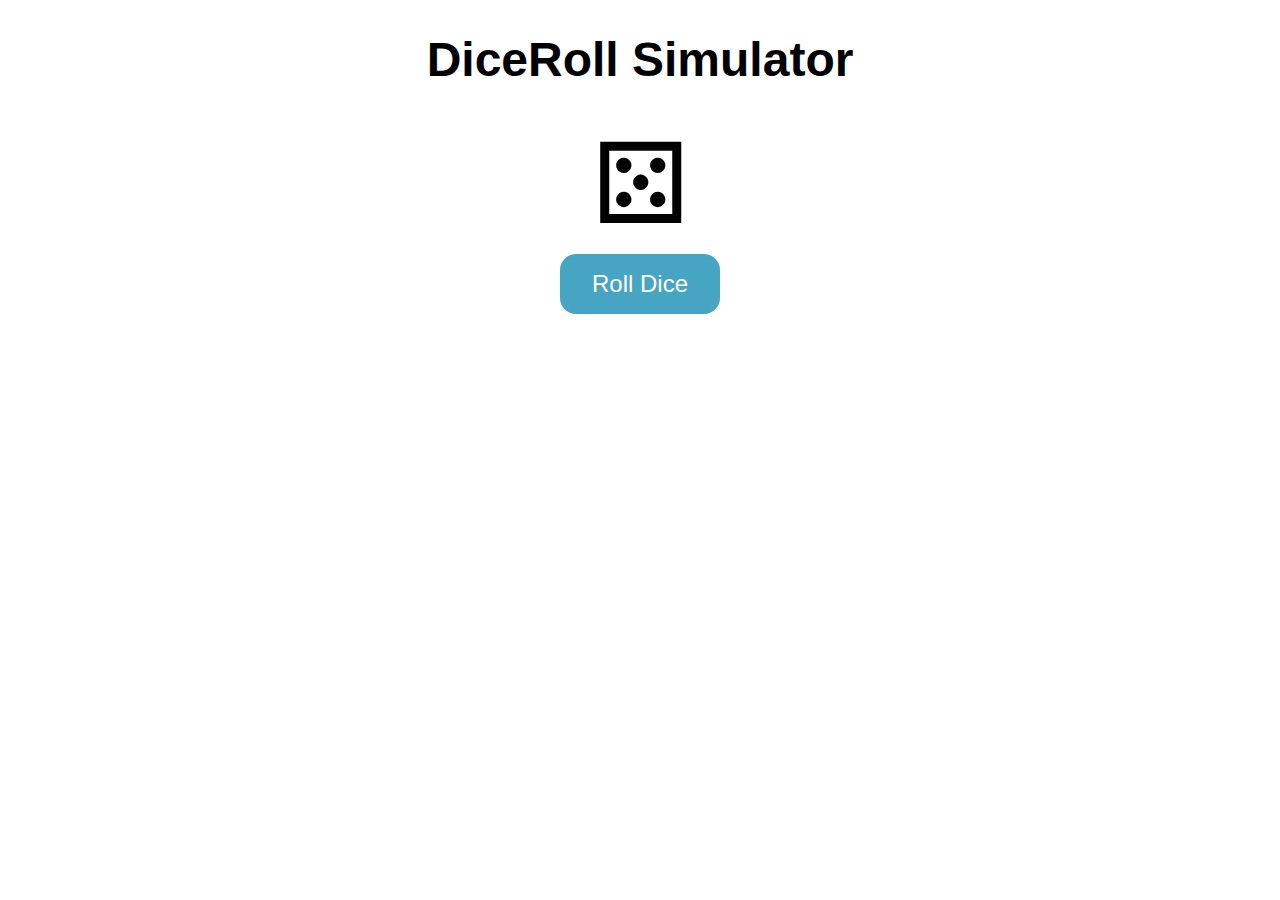
<file: DiceRoll Simulator/index.html>
<!DOCTYPE html>
<html lang="en">
<head>
    <meta charset="UTF-8">
    <meta name="viewport" content="width=device-width, initial-scale=1.0">
    <title>DiceRoll Simulator</title>
    <link rel="stylesheet" href="style.css">
</head>
<body>
    <h1>DiceRoll Simulator</h1>
    <div class="dice" id="dice">&#9860;</div>
    <button class="roll-button" id="roll-button">Roll Dice</button>
    <ul id="roll-history"></ul>
    <script src="index.js"></script>
</body>
</html>
</file>
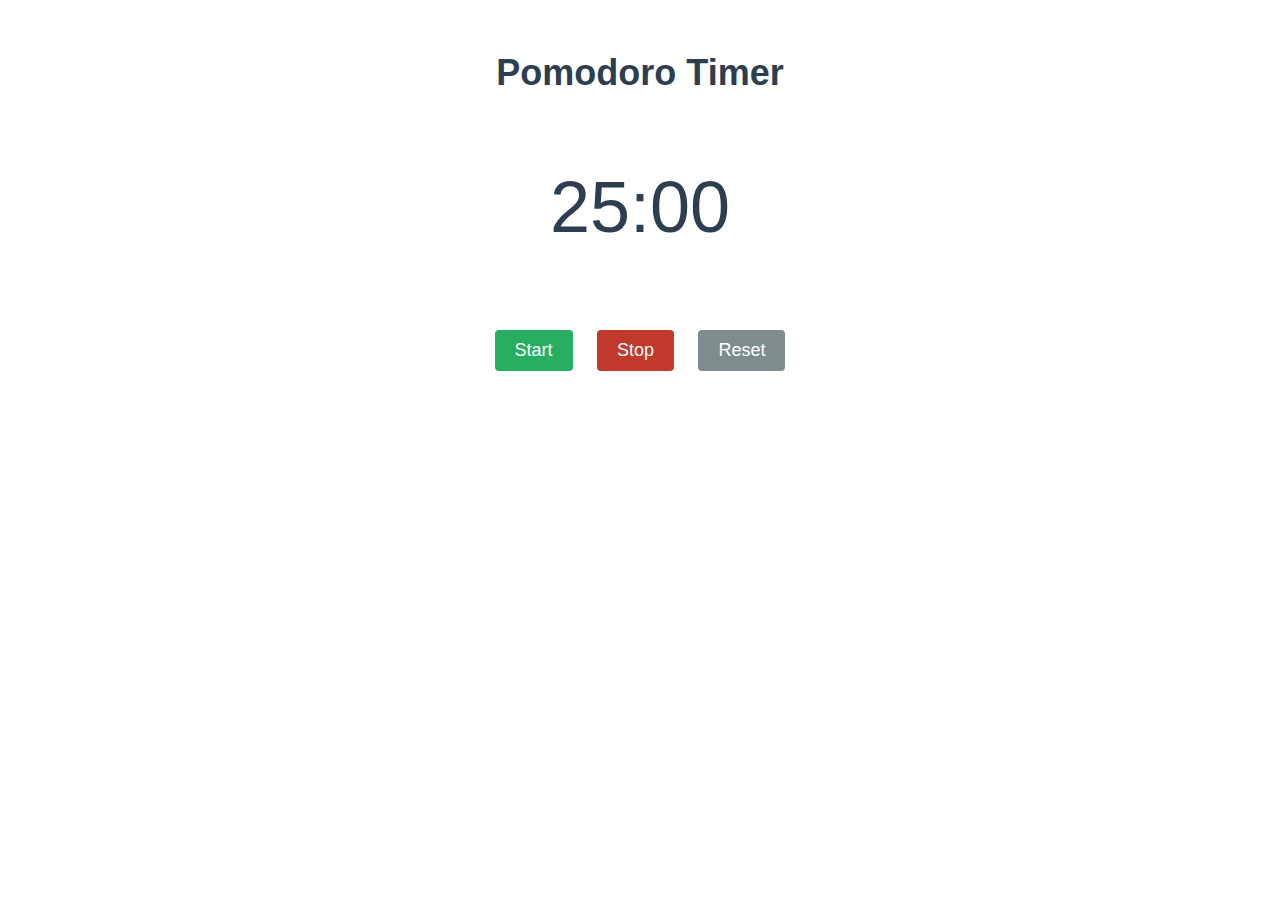
<file: Pomodoro Timer/index.html>
<!DOCTYPE html>
<html lang="en">
<head>
    <meta charset="UTF-8">
    <meta name="viewport" content="width=device-width, initial-scale=1.0">
    <title>Pomodoro Timer</title>
    <link rel="stylesheet" href="style.css">
</head>
<body>
    <div class="container">
        <h1 class="title">Pomodoro Timer</h1>
        <p class="timer" id="timer">25:00</p>
        <!-- component for buttons -->
        <div class="button-wrapper">
            <button id="start">Start</button>
            <button id="stop">Stop</button>
            <button id="reset">Reset</button>
        </div>
    </div>
    <script src="index.js"></script>
</body>
</html>
</file>
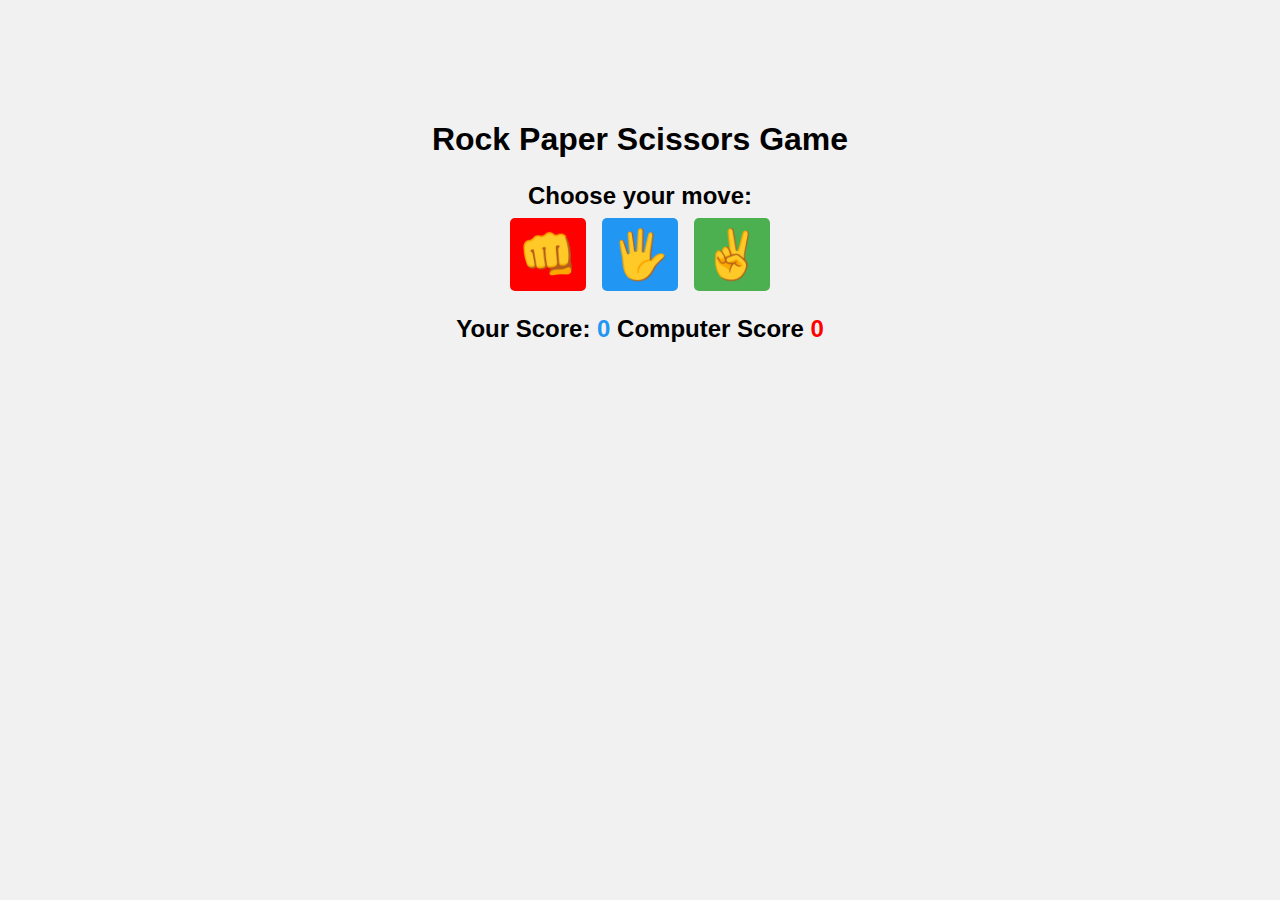
<file: Rock-Paper-Scissors/index.html>
<!DOCTYPE html>
<html lang="en">
<head>
    <meta charset="UTF-8">
    <meta name="viewport" content="width=device-width, initial-scale=1.0">
    <title>Rock-Paper-Scissors</title>
    <link rel="stylesheet" href="style.css">
</head>
<body>
    <h1 class="title" id="title">Rock Paper Scissors Game</h1>
    <p>Choose your move:</p>
    <div class="buttons">
        <button class="rock" id="rock">&#x1F44A;</button>
        <button class="paper" id="paper">&#x1f590;</button>
        <button class="scissors" id="scissors">&#x270c;</button>
    </div>
    <p id="result"></p>
    <p id="scores">
        Your Score: <span id="user-score">0</span>
        Computer Score <span id="computer-score">0</span>
    </p>
    <script src="index.js"></script>
</body>
</html>
</file>
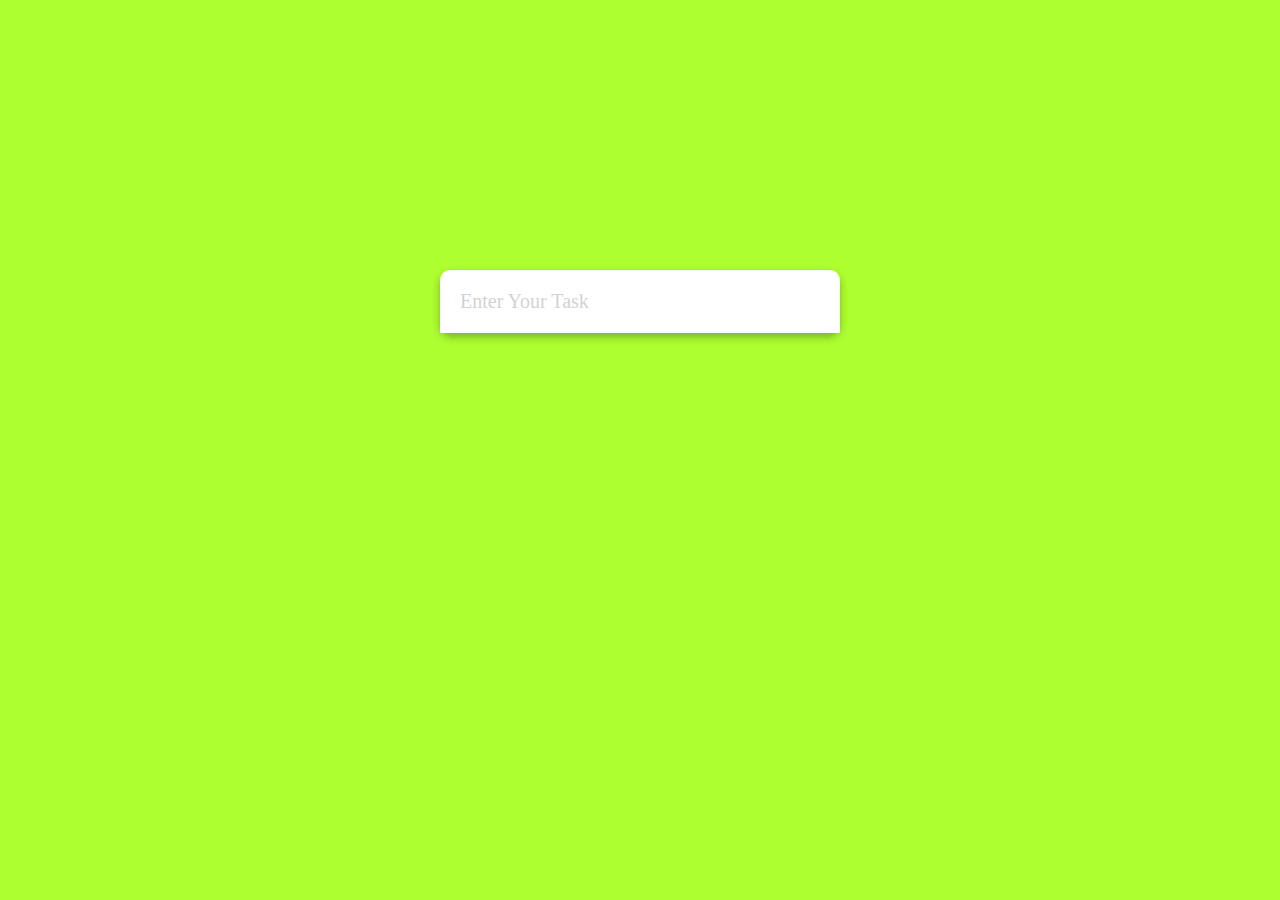
<file: To-Do-List/index.html>
<!DOCTYPE html>
<html lang="en">
<head>
    <meta charset="UTF-8">
    <meta name="viewport" content="width=device-width, initial-scale=1.0">
    <title>To Do List</title>
    <link rel="stylesheet" href="style.css">
</head>
<body>
    <form action="" id="form" class="form">
        <input type="text" class="input" placeholder="Enter Your Task" autocomplete="off">
    </form>
    <ul class="list" id="list"></ul>
    <script src="index.js"></script>
</body>
</html>
</file>
<file: DiceRoll Simulator/style.css>
/* 1st - Vertically Gives Padding and 2nd - Horizontally Gives Padding */
body {
    font-family: "Open Sans", sans-serif;
    text-align: center;
    margin: 0px;
}

h1 {
    font-size: 3rem;
    margin-top: 2rem;
}

.dice {
    font-size: 7rem;
    margin: 5px;
    animation-duration: 1s;
    animation-fill-mode: forwards;
}

.roll-animation {
   animation-name: roll;
}

@keyframes roll {
    0% {
        transform: rotateY(0deg) rotateX(0deg);
    }

    100% {
        transform: rotateY(720deg) rotateX(720deg);
    }
}

button {
   background-color: #47a5c4;
   color: white;
   font-size: 1.5rem;
   padding: 1rem 2rem;
   border: none;
   border-radius: 1rem;
   cursor: pointer;
   transition: background-color 0.3s ease;
}

button:hover {
    background-color: #2e8baf;
}

ul {
    list-style: none;
    padding: 0;
    max-width: 600px;
    margin: 2rem auto;
}

li {
    font-size: 1.5rem;
    padding: 0.5rem;
    margin: 0.5rem;
    background-color: #f2f2f2;
    border-radius: 0.5rem;
    box-shadow: 0 2px 2px rgba(0, 0, 0, 0.3);
    display: flex;
    justify-content: space-between;
    align-items: center;
}

li span {
    font-size: 3rem;
    margin-right: 1rem;
}


/* body {
    font-family: "Open Sans", sans-serif;
    text-align: center;
    margin: 0;
  }
  
  h1 {
    font-size: 3rem;
    margin-top: 2rem;
  }
  
  .dice {
    font-size: 7rem;
    margin: 5px;
    animation-duration: 1s;
    animation-fill-mode: forwards;
  }
  
  .roll-animation {
    animation-name: roll;
  }
  
  @keyframes roll {
    0% {
      transform: rotateY(0deg) rotateX(0deg);
    }
  
    100% {
      transform: rotateY(720deg) rotateX(720deg);
    }
  }
  
  button {
    background-color: #47a5c4;
    color: white;
    font-size: 1.5rem;
    padding: 1rem 2rem;
    border: none;
    border-radius: 1rem;
    cursor: pointer;
    transition: background-color 0.3s ease;
  }
  
  button:hover {
    background-color: #2e8baf;
  }
  
  ul {
    list-style: none;
    padding: 0;
    max-width: 600px;
    margin: 2rem auto;
  }
  
  li {
    font-size: 1.5rem;
    padding: 0.5rem;
    margin: 0.5rem;
    background-color: #f2f2f2;
    border-radius: 0.5rem;
    box-shadow: 0 2px 2px rgba(0, 0, 0, 0.3);
    display: flex;
    justify-content: space-between;
    align-items: center;
  }
  
  li span {
    font-size: 3rem;
    margin-right: 1rem;
  } */
</file>
<file: Pomodoro Timer/style.css>
.container {
    text-align: center;
    padding: 20px;
    margin: 0px;
  font-family: "Roboto", sans-serif;
  /* max-width: 400px ; */
}

.title {
    font-size: 36px;
    margin-bottom: 10px;
    color: #2c3e50;
}

.timer {
    font-size: 72px;
    color: #2c3e50;
}

button {
    border: none;
    border-radius: 4px;
    cursor: pointer;
    text-transfopxrm: uppercase;
    font-size: 18px;
    padding: 10px 20px;
    margin: 10px;
    color: white;
    transition: opacity 0.3s ease-in-out;
}

button:hover {
    opacity: 0.7;
}
#start {
    background-color: #27ae60;
}

#stop {
    background-color: #c0392b;
}

#reset {
    background-color: #7f8c8d;
}
</file>
<file: Rock-Paper-Scissors/style.css>
body {
    background-color: #f1f1f1;
    font-family: Arial, Helvetica, sans-serif;
    margin: 0;
    padding: 0;
}

h1 {
    font-size: 2rem;
    text-align: center;
    padding-top: 100px;
}

p {
    font-size: 1.5rem;
    font-weight: 600;
    text-align: center;
    margin-bottom: 0.5rem;
}

.buttons {
    display: flex;
    justify-content: center;
}

button {
    border: none;
    font-size: 3rem;
    margin: 0 0.5rem;
    padding: 0.5rem;
    cursor: pointer;
    border-radius: 5px;
    transition: all 0.3s ease-in-out;
}

button:hover {
    opacity: 0.7;
}

.rock {
    background-color: #ff0000;
}

.paper {
    background-color: #2196f3;
}

.scissors {
    background-color: #4caf50;
}

#user-score {
   color: #2196f3;
}

#computer-score {
    color: #ff0000;
}
</file>
<file: To-Do-List/style.css>
body{
    margin: 0;
    display: flex;
    justify-content: center;
    background-color: greenyellow;
}

.form{
    position: absolute;
    top: 30%;
    box-shadow: 0 4px 8px rgba(0,0,0,.3);
    width: 400px;
    background-color:yellow;
    border-radius: 10px;
}

.input{
    width: 100%;
    box-sizing: border-box;
    padding: 20px;
    border-radius: 10px 10px 0 0;
    border: none;
    font-size: 20px;
    font-family: cursive;
}

.input::placeholder{
    color: lightgray;
}

.list{
    padding: 0;
    margin: 0;
}

.list li{
    list-style-type: none;
    padding: 20px;
    font-family: cursive;
    border-top: dotted;
    border-color: darkgray;
    position: relative;
}

.list li .fa-trash{
    color: red;
    position: absolute;
    right: 20px;
    top: 50%;
    transform: translateY(-50%);
    cursor: pointer;
}
.list li .fa-check-square{
    color: green;
    position: absolute;
    right: 40px;
    top: 50%;
    transform: translateY(-50%);
    cursor: pointer;
}

.list li.checked {
    color: darkgray;
    text-decoration: line-through;
}

.list li.checked .fa-check-square{
    color: darkgray;
}
</file>
